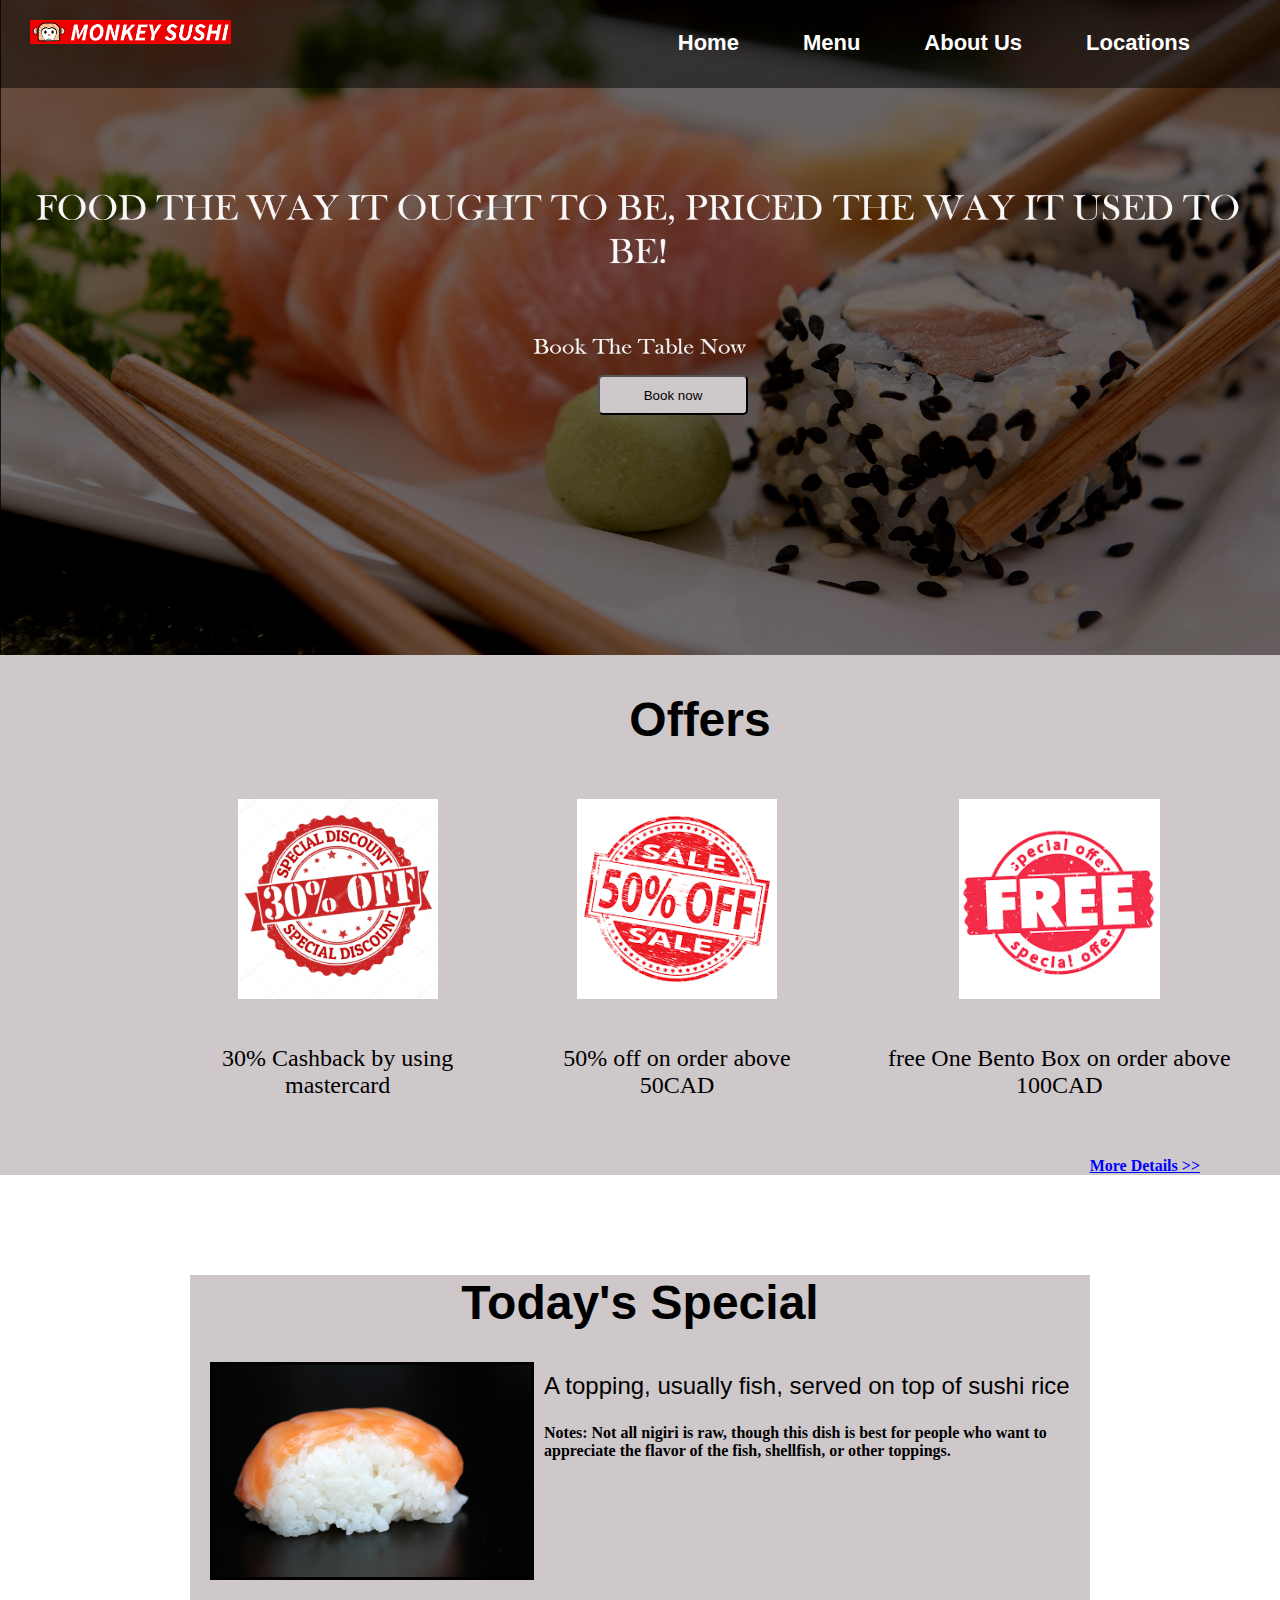
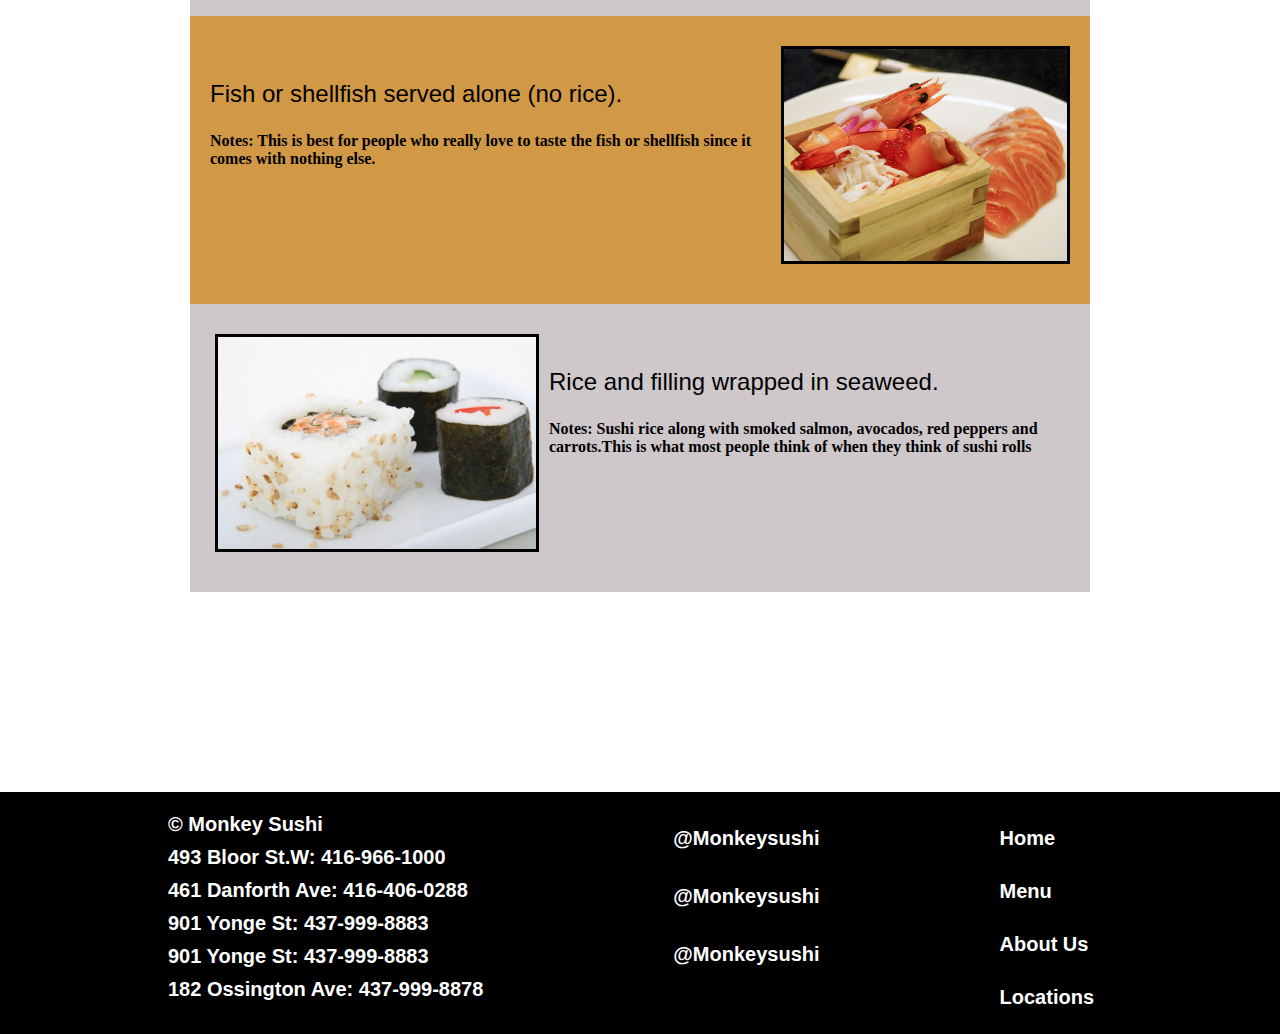
<file: Group_Final_Project/index.html>
<!DOCTYPE html>
<html lang="en">
    <head>
        <meta charset="UTF-8">
        <meta http-equiv="X-UA-Compatible" content="IE=edge">
        <meta name="viewport" content="width=device-width, initial-scale=1.0">
        <title>Document</title>
        <link rel="stylesheet" href="css/skeleton.css">
        <link rel="stylesheet" href="css/home.css">
        <script src="script/script.js"></script>
        <link rel="stylesheet" href="https://use.fontawesome.com/releases/v5.15.3/css/all.css" integrity="sha384-SZXxX4whJ79/gErwcOYf+zWLeJdY/qpuqC4cAa9rOGUstPomtqpuNWT9wdPEn2fk" crossorigin="anonymous">
        <link href="https://fonts.googleapis.com/icon?family=Material+Icons" rel="stylesheet">
    </head>
    <body>
        
        <div id="home">
                <header class="navigation">
                    <div class="Logo">
                        <img src="img/logo.jpg">
                    </div>
                    <nav>
                        <div class="nav-items">
                            <div class="nav-header">
                                <a href="index.html">Home</a>
                                <a href="menu.html">Menu</a>
                                <a href="about.html">About Us</a>
                                <a href="locations.html">Locations</a>
                            </div> 
                        </div>
                        <a class='material-icons' id="toggle"></a>
                    </nav>
                </header>
            <div id="booking">
                <input type="submit" value="Book now" id="registration" height="50px">
            </div>
        </div>
        <main>
            <div id='overlay'>
                <a class='material-icons' id="close">close</a>
                <h1>Registration Form</h1>
                    <div id="form">
                        <form>
                            <label for="name">Name:</label> 
                            <input type="text" name="name" id="name"> 
                            <label for="myEmail">E-mail:</label> 
                            <input type="text" name="myEmail" id="myEmail"> 
                            <label for="numberPerson">Persons:</label> 
                            <input type="number" name="numberPerson" id="numberPerson" >
                            <label for="date">Date: </label>
                            <input type="date" name="date" id="date">
                            <label for="time">Time: </label>
                            <input type="time" name="time" id="time">
                            <label for="occasion">Occasion: </label>
                            <input type="text" name="occasion" id="occasion">
                            <label for="mobile">Mobile Number: </label>
                            <input type="tel" name="phone" id="phone" pattern="[0-9]{3}-[0-9]{3}-[0-9]{4}" required placeholder="format: 555-555-5555">
                            <div id="button">
                                <input id="btn" type="reset" value="Reset">
                                <input id="submit" type="submit" value="Submit">
                            </div>
                        </form>
                    </div>
            </div>     
            
            <section id="offer">
                <h1>Offers</h1>
                <ul>
                    <section id="offer1">
                        <!--https://www.google.com/search?q=30%25+images&tbm=isch&chips=q:30+images,online_chips:discount:t-uyqU-9SnY%3D&client=firefox-b-d&hl=en&sa=X&ved=2ahUKEwik-PGV4ozwAhVKYisKHe3LCIYQ4lYoBHoECAEQIA&biw=1349&bih=626#imgrc=s0zH-izLwnqbBM-->
                        <li><img src="img/30%25.jpg" alt="30%.jpg" height="200px"></li>
                        <li>30% Cashback by using mastercard</li>
                    </section>
                    <section id="offer2">
                        <!--https://www.google.com/search?q=50%25+images&tbm=isch&hl=en&chips=q:50%25+images,online_chips:sale:Nu5_Eytextw%3D&client=firefox-b-d&sa=X&ved=2ahUKEwiGjq_M4ozwAhVLi0sFHZ8iC2kQ4lYoBHoECAEQHg&biw=1349&bih=626#imgrc=RW34GFxPz2AvWM-->
                        <li><img src="img/50%25.png" alt="50%.png" height="200px"></li>
                        <li>50% off on order above 50CAD</li>
                    </section>
                    <section id="offer3">
                        <!--https://www.google.com/search?q=free+offer+images&tbm=isch&ved=2ahUKEwio0aKar-nvAhUPTCsKHfENCzAQ2-cCegQIABAA&oq=free+offer+images&gs_lcp=CgNpbWcQAzICCAAyBggAEAgQHjoGCAAQBxAeOgUIABCxAzoICAAQBxAFEB46CAgAEAgQBxAeUL3JA1j83wNglOEDaABwAHgAgAHZAYgBkwuSAQYwLjEwLjGYAQCgAQGqAQtnd3Mtd2l6LWltZ8ABAQ&sclient=img&ei=WTJsYOjAKI-YrQHxm6yAAw&bih=626&biw=1366&client=firefox-b-d#imgrc=Kad9pTjhO8tWKM-->
                        <li><img src="img/free.jpg" alt="free.jpg" height="200px"></li>
                        <li>free One Bento Box on order above 100CAD</li>
                    </section>
                </ul>
                <h6><a href="https://www.skipthedishes.com/?search=monkey+sushi">More Details >></a></h6>
            </section>
            <div id="dishes">
                <h1>Today's Special</h1>
                <section id="dish1">
                    <!--https://pixabay.com/photos/nigiri-sushi-salmon-japan-japanese-5425623/-->                   
                    <img src="img/dish1-1.jpg" alt="asianCucumber.jpg" height="200px">
                    <p>
                        A topping, usually fish, served on top of sushi rice
                    </p>
                    <h3>Notes: Not all nigiri is raw, though this dish is best for people who want to appreciate the flavor of the fish, shellfish, or other toppings.</h3>
                </section>
                <section id="dish2">
                    <!--https://pixabay.com/photos/sashimi-salmon-fish-ikura-food-1787626/-->
                    <img src="img/dish2-2.jpg" alt="asianCucumber.jpg" height="200px">
                    <p>
                        Fish or shellfish served alone (no rice).
                    </p>
                    <h3>Notes: This is best for people who really love to taste the fish or shellfish since it comes with nothing else.</h3>
                </section>
                <section id="dish3">
                    <!--https://pixabay.com/photos/asian-cucumber-dish-fish-food-1239271/-->
                    <img src="img/dish3-3.jpg" alt="asianCucumber.jpg" height="200px">
                    <p>
                        Rice and filling wrapped in seaweed.
                    </p>
                    <h3>Notes: Sushi rice along with smoked salmon, avocados, red peppers and carrots.This is what most people think of when they think of sushi rolls</h3>
                </section>
            </div>
        </main>
        <footer>
            <div class="footer">
                <div class="info">
                    <ul class="nav-footer">
                        <li><a> &copy; Monkey Sushi </a></li>
                        <li> <a href="tel:888-555-5555">493 Bloor St.W: 416-966-1000</a></li>
                        <li> <a href="tel:888-555-5555">461 Danforth Ave: 416-406-0288</a></li>
                        <li> <a href="tel:888-555-5555">901 Yonge St: 437-999-8883</a> </li>
                        <li> <a href="tel:888-555-5555">901 Yonge St: 437-999-8883</a></li>
                        <li> <a href="tel:888-555-5555">182 Ossington Ave: 437-999-8878</a></li>
                    </ul>
                </div>
                <div class="social-btn">
                    <div class="social-btn-item">
                        <a class="fab fa-facebook"></a>
                        <a href="">@Monkeysushi</a>
                    </div>
                    <div class="social-btn-item">
                        <a class="fab fa-instagram"></a>
                        <a href="">@Monkeysushi</a>
                    </div>
                    <div class="social-btn-item">
                        <a class="fab fa-twitter"> </a>
                        <a href="">@Monkeysushi</a>
                    </div>
                </div>
                <div class="links">
                    <div class="link-item">
                        <a class="fas fa-home"></a>
                        <a href="index.html">  Home</a>
                    </div>
                    <div class="link-item">
                        <a class="fas fa-clipboard-list"></a>
                        <a href="menu.html">  Menu</a>
                    </div>
                    <div class="link-item">
                        <a class="fas fa-info-circle"></a>
                        <a href="about.html">  About Us</a>
                    </div>
                    <div class="link-item">
                        <a class="fas fa-map-marker-alt"></a>
                        <a href="locations.html">  Locations</a>
                    </div>
                </div>
            </div>
        </footer>
    </body>
</html>
</file>
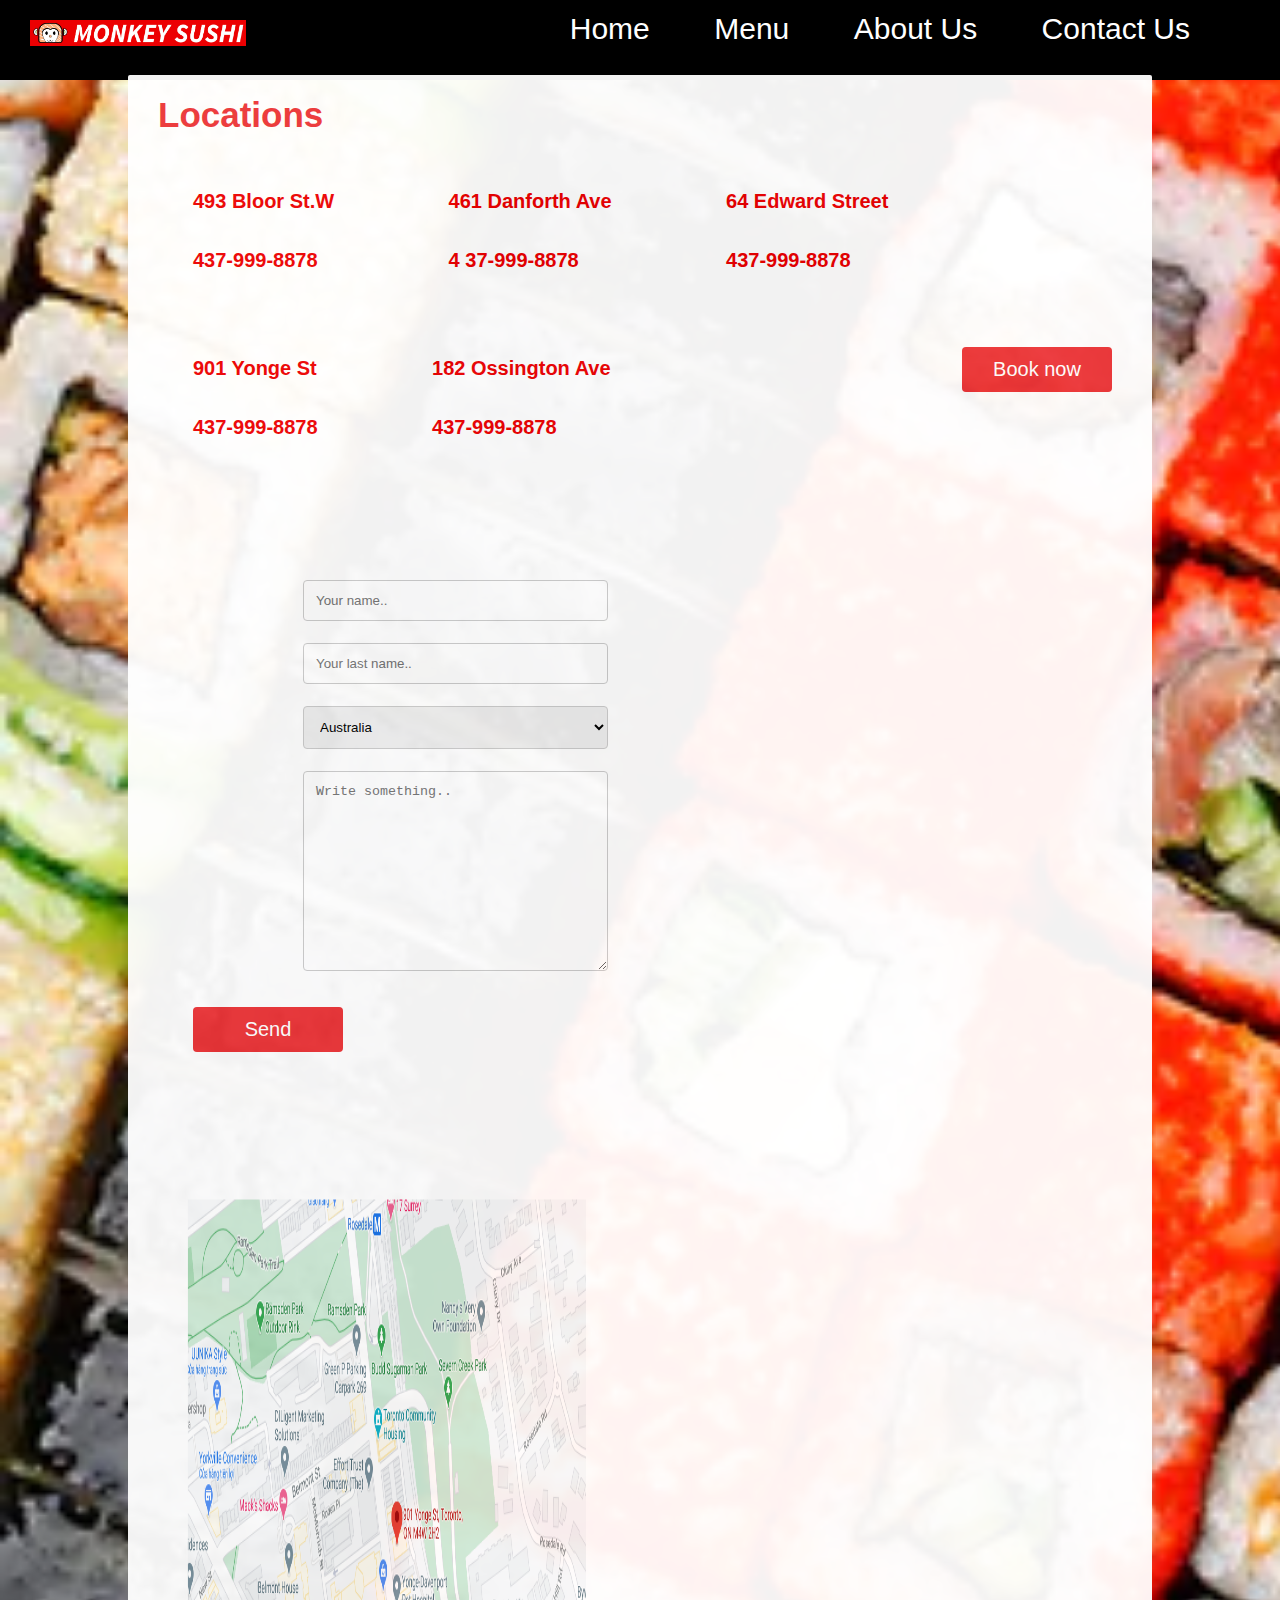
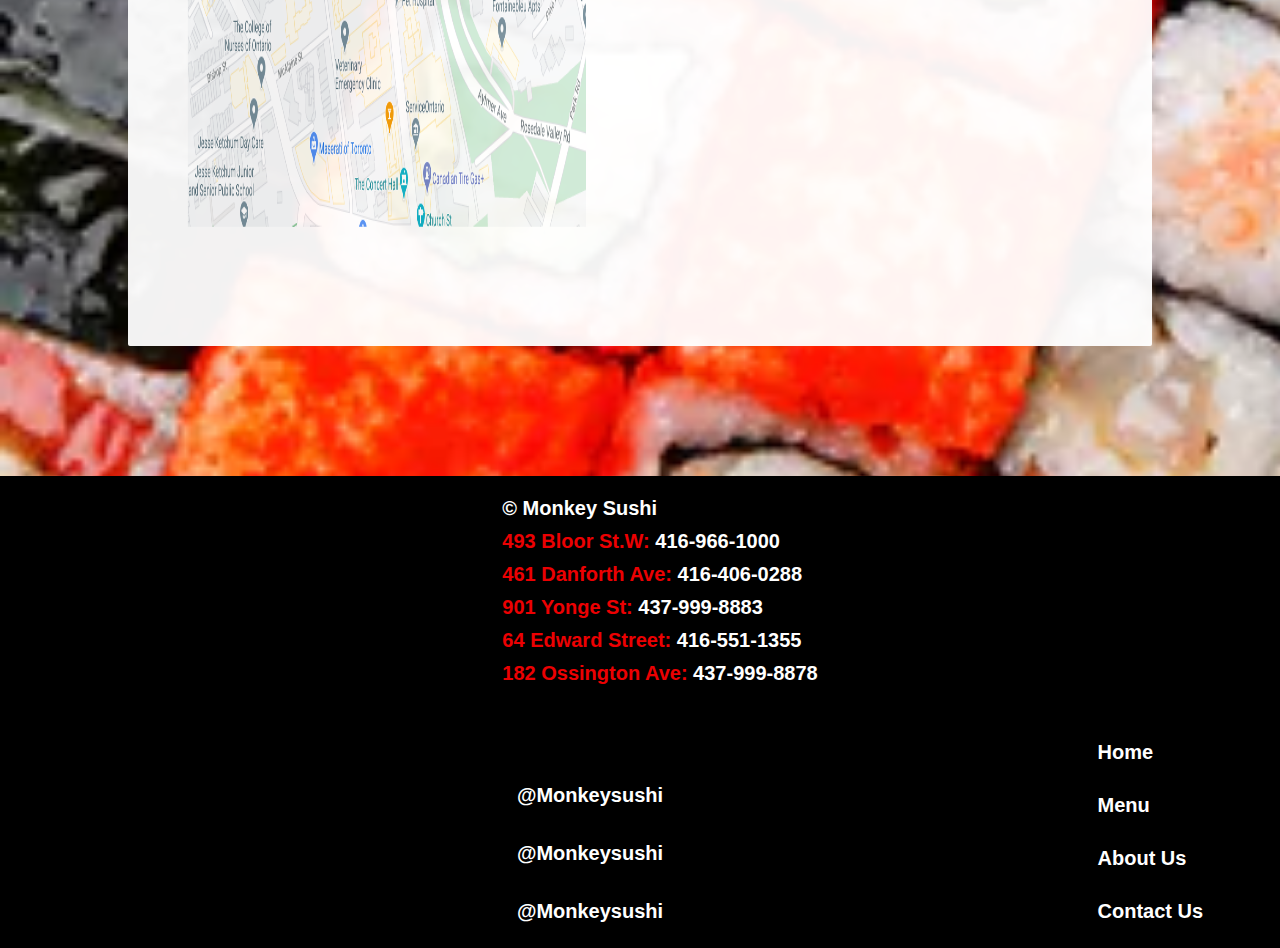
<file: Group_Final_Project/contact.html>
<!DOCTYPE html>
<html lang="en">

<head>
    <meta charset="UTF-8">
    <meta http-equiv="X-UA-Compatible" content="IE=edge">
    <meta name="viewport" content="width=device-width, initial-scale=1.0">
    <title>Document</title>
    <link rel="stylesheet" href="css/style.css">
    <link rel="stylesheet" href="https://use.fontawesome.com/releases/v5.15.3/css/all.css" integrity="sha384-SZXxX4whJ79/gErwcOYf+zWLeJdY/qpuqC4cAa9rOGUstPomtqpuNWT9wdPEn2fk" crossorigin="anonymous">
</head>

<body>
    <header class="navigation">
        <nav>
            <div class="Logo">
                <img src="img/logo.jpg">
            </div>
            <div class="nav-items">
                <div class="nav-header">
                    <a href="index.html">Home</a>
                    <a href="menu.html">Menu</a>
                    <a href="about.html">About Us</a>
                    <a href="contact.html">Contact Us</a>
                </div>

            </div>
        </nav>
    </header>
    <main>
        <div class="wrapper">
            <div class="item-1">
                <p class="locations">Locations</p>
                <div class="item-col">

                    <a class="fas fa-map-marker-alt"> <span>  493 Bloor St.W</span> </a>
                    <a class="fas fa-phone"> <span class="phonenumber"> 437-999-8878</span> </a>

                    <i class="far fa-envelope"></i>



                </div>

                <div class="item-col">

                    <a class="fas fa-map-marker-alt"><span>  461 Danforth Ave</span> </a>
                    <a class="fas fa-phone"><span class="phonenumber">4 37-999-8878</span></a>
                    <i class="far fa-envelope"></i>



                </div>
                <div class="item-col">

                    <a class="fas fa-map-marker-alt"><span>  64 Edward Street</span> </a>
                    <a class="fas fa-phone"> <span class="phonenumber"> 437-999-8878</span></a>
                    <i class="far fa-envelope"></i>



                </div>
                <div class="item-col">

                    <a class="fas fa-map-marker-alt"><span>  901 Yonge St</span> </a>
                    <a class="fas fa-phone"> <span class="phonenumber"> 437-999-8878</span></a>
                    <i class="far fa-envelope"></i>


                </div>
                <div class="item-col">

                    <a class="fas fa-map-marker-alt"><span>  182 Ossington Ave</span> </a>
                    <a class="fas fa-phone"><span class="phonenumber">437-999-8878</span> </a>
                    <i class="far fa-envelope"></i>



                </div>
                <button class="btn-1"> Book now </button>

            </div>
            <div class="clearfix"></div>

            <div class="item-2">
                <div class="item-col-2">
                    <form action="/action_page.php">
                        <label for="fname">First Name</label>
                        <input type="text" id="fname" name="firstname" placeholder="Your name..">

                        <label for="lname">Last Name</label>
                        <input type="text" id="lname" name="lastname" placeholder="Your last name..">

                        <label for="country">Country</label>
                        <select id="country" name="country">
                          <option value="australia">Australia</option>
                          <option value="canada">Canada</option>
                          <option value="usa">USA</option>
                        </select>

                        <label for="subject">Subject</label>
                        <textarea id="subject" name="subject" placeholder="Write something.." style="height:200px"></textarea>
                        <button class="btn-2"> Send </button>
                </div>
                <div class="item-col-2">
                    <img src="img/location1.png">
                    <a class="fab fa-facebook"></a>
                    <a class="fab fa-instagram"></a>
                    <a class="fab fa-twitter"> </a>
                </div>



            </div>
        </div>




    </main>
    <footer>

        <div class="info">



            <ul class="nav-footer">
                <li><a> &copy; Monkey Sushi </a></li>
                <li>
                    <a href="tel:888-555-5555"> <span> 493 Bloor St.W:</span> 416-966-1000</a>
                </li>
                <li> <a href="tel:888-555-5555"><span>461 Danforth Ave: </span> 416-406-0288</a></li>
                <li>
                    <a href="tel:888-555-5555"> <span> 901 Yonge St:</span> 437-999-8883</a>
                </li>
                <li>
                    <a href="tel:888-555-5555"> <span> 64 Edward Street:</span> 416-551-1355</a>
                </li>
                <li>
                    <a href="tel:888-555-5555"> <span>182 Ossington Ave:</span> 437-999-8878</a>
                </li>
            </ul>

        </div>
        <div class="social-btn">
            <div class="social-btn-item">
                <a class="fab fa-facebook"></a>
                <a href="">@Monkeysushi</a>
            </div>
            <div class="social-btn-item">
                <a class="fab fa-instagram"></a>
                <a href="">@Monkeysushi</a>
            </div>
            <div class="social-btn-item">
                <a class="fab fa-twitter"> </a>
                <a href="">@Monkeysushi</a>
            </div>


        </div>
        <div class="links">

            <div class="link-item">
                <a class="fas fa-home"></a>
                <a href="index.html">  Home</a>
            </div>
            <div class="link-item">
                <a class="fas fa-clipboard-list"></a>
                <a href="menu.html">  Menu</a>
            </div>
            <div class="link-item">
                <a class="fas fa-info-circle"></a>
                <a href="about.html">  About Us</a>
            </div>
            <div class="link-item">
                <a class="fas fa-map-marker-alt"></a>
                <a href="contact.html">Contact Us</a>

            </div>

        </div>

    </footer>

</body>



</html>
</file>
<file: Group_Final_Project/css/skeleton.css>
body {
    margin: 0;
    box-sizing: border-box;
}

header {
/*    background-color: black;*/
    top: 0;
    width: 100%;
    display: table;
    height: 80px;
    float: left;
}

footer {
    background-color: black;
    width: 100%;
    font-family: 'Gill Sans', 'Gill Sans MT', Calibri, 'Trebuchet MS', sans-serif;
    text-align: center;
    clear: left;
}

.footer {
    display: flex;
    margin: auto;
    width: 80%;
    padding-bottom: 10px;
    clear: left;
}

header img {
    padding-top: 20px;
    width: 40%;
}

.Logo {
    padding-left: 30px;
    max-width: 400px;
    display: table-cell;
    align-items: center;
}

.nav-items {
    padding-right: 30px;
    display: table-cell;
    align-items: center;
    float: right;
}

.nav-header {
    display: block;
}

.nav-header a {
    font-weight: 600;
    font-size: 22px;
    color: white;
    text-decoration: none;
    padding-right: 60px;
    font-family: 'Gill Sans', 'Gill Sans MT', Calibri, 'Trebuchet MS', sans-serif;
}

.nav-header a:hover {
    color: red;
}

.social-btn {
    padding: 0 150px;
    padding-bottom: 25px;
}

.links {
    padding-top: 20px;
}

.social-btn-item .fab {
    font-size: 30px;
    color: #ffffff;
    align-items: center;
}

.link-item .fas {
    font-size: 20px;
    color: #ffffff;
    text-align: center;
}

.social-btn-item a {
    text-decoration: none;
    color: #ffffff;
    padding-left: 20px;
    font-size: 20px;
    font-weight: 600;
}
.footer a:hover{
    color: red;
}
.social-btn-item {
    padding-top: 35px;
    display: flex;
    align-items: center;
}

.link-item {
    padding: 15px 0;
    display: flex;
    align-items: center;
    text-align: left;
}

.info a {
    display: block;
    text-decoration: none;
    color: #ffffff;
    font-size: 20px;
    font-weight: 600;
}

.links a {
    text-decoration: none;
    color: #ffffff;
    font-size: 20px;
    font-weight: 600;
    text-align: center;
    padding-left: 15px;
}

.nav-footer {
    list-style-type: none;
    display: block;
    text-align: left;
}

.info li {
    padding: 5px 0;
}

.links li {
    padding: 10px 0;
}

main
{
    float: left;
    padding-bottom: 50px;
}

h1
{
    color: black;
    font-family: 'Gill Sans', 'Gill Sans MT', Calibri, 'Trebuchet MS', sans-serif;
    font-size: 3em;
    text-align: center;
}
h2
{
    font-family: 'Gill Sans', 'Gill Sans MT', Calibri, 'Trebuchet MS', sans-serif;
    font-size: 3em;
    text-align: left;
    padding-left: 20px;
}
h3
{
    font-size: 1em;
}
</file>
<file: Group_Final_Project/css/home.css>
a
{
    color: blue;
}
h6
{
    font-size: 1em;
    text-align: end;
    padding-right: 80px;
    color: blue;
}

main
{
    background-image: url(../img/mainimg2.jpg);
    background-size: 100% 100%;
    background-attachment: fixed;
    padding-bottom: 200px;
}

#dishes
{
    background-color: #cec8cb;
    min-width: 900px;
    max-width: 1280px;
    box-shadow: 50px,50px;
    margin-right: auto;
    margin-left: auto;
    margin-top: 100px;
    width: 70%;
}
#dish1
{
    display: block;
    background-color: #cec8cb;
    padding-bottom: 140px;
/*    padding-top: 50px;*/
}
#dish1 img
{
    float: left;
    margin-left: 20px;
    margin-right: 10px;
    border: 3px solid black;
    height: 212px;
}
#dish2
{
    display: block;
    background-color: #d19946;
    padding-top: 30px;
    padding-bottom: 120px;
    padding-left: 20px;
    padding-right: 10px;
/*    padding-top: 50px;*/
}
#dish2 img
{
    float: right;
    margin-left: 20px;
    margin-right: 10px;
    border: 3px solid black;
    height: 212px;
}
#dish3
{
    display: block;
    background-color: #cec8cb;
    padding-top: 30px;
    padding-bottom: 120px;
    padding-left: 5px;
    padding-right: 20px;
}
#dish3 img
{
    float: left;
    margin-left: 20px;
    margin-right: 10px;
    border: 3px solid black;
    height: 212px;
}
p
{
    font-family: 'Gill Sans', 'Gill Sans MT', Calibri, 'Trebuchet MS', sans-serif;
    font-size: 1.5em;
    text-align: justify;
    padding-right: 20px;
    padding-top: 10px;
}
#home
{
    background-image: url(../img/Nav%20img2.jpg);
    background-repeat: repeat;
    background-size: 100% 100%;
    height: 655px;
    clear: left;
}

#offer
{
    padding-top: 5px;
    padding-left: 120px;
    padding-right: auto;
    background-color: #cec8cb;
}
#offer ul
{
    display: flex;
    flex-direction: row;
}
#offer li
{
    list-style: none;
    padding: 20px;
    font-size: 1.5em;
    text-align: center;
}
#booking
{
    padding-top: 365px;
    padding-left: 598px;
    padding-right: auto;
    padding-bottom: auto;
}
#booking input[type="submit"]
{
    background-color: #cec8cb;
    width: 150px;
    height: 40px;   
    border-radius: 5px;
}
#button input[type="submit"]
{
    background-color: #cec8cb;
    width: 150px;
    height: 40px;   
    border-radius: 5px;
}
#button input[type="reset"]
{
    background-color: #cec8cb;
    width: 150px;
    height: 40px;   
    border-radius: 5px;
}

/* Pop-up table reservation */
:root
{ 
    --themecolor:rgb(8, 102, 153); 
    --duration:0.8s;
}

#button 
{
    display: flex;
    flex-direction: row;
    grid-column: 2/2;
}
#button input
{
    margin-left: 5px;
}
#close
{
    text-shadow: 1px 1px 8px black;
    color: white;
    cursor: pointer;
    float: right;
}
#form
{
    text-align: left;
    padding-left: 45px;
/*    padding: 25px;*/
}
form
{
    display: grid;
    grid-auto-columns: 200px auto 200px;
    background-color: ;
}
label
{
    color: white;
    margin-top: 10px;
    font-size: 1.5em;
    grid-column: 1/2;
    text-align: justify;
}
input
{     
    margin-top: 10px;
    width: 300px;
    grid-column: 2/2;
}
#overlay
{
    background-color: rgba(0,0,0,0.7);
    width:0;
    height:0;
    overflow: hidden;
    transition:var(--duration); 

    position:fixed;
    left:50%;
    top:50%;
    transform:translate(-50%, -50%);

    display:block;
    justify-content: center;
    align-items: center;
}
#overlay.showoverlay
{
    width:45%;
    height:75%;
    z-index: 1;
}

.showoverlay + #wrapper
{
    filter:blur(5px);
}
#overlay h1
{
    font-size:min(5vw, 5vh);
    color: white;
    text-align: center;
}
</file>
<file: Group_Final_Project/css/style.css>
* {
    box-sizing: border-box;
}

body {
    margin: 0;
    height: 100%;
    display: block;
    font-family: Arial, Helvetica, sans-serif;
    background-image: url("../img/bg.jpg");
    background-repeat: no-repeat;
    background-size: cover;
}

header {
    display: block;
    z-index: +99;
}

nav {
    background-color: #000000;
    overflow: hidden;
    position: fixed;
    top: 0;
    width: 100%;
    display: table;
    height: 80px;
    font-family: Arial, Helvetica, sans-serif;
}

footer {
    display: block;
    background-color: #000000;
    bottom: 0;
    width: 100%;
    text-align: center;
    position: relative;
}

header img {
    padding-top: 20px;
    width: 50%;
}

.Logo {
    padding-left: 30px;
    max-width: 400px;
    display: table-cell;
    align-items: center;
}

.nav-items {
    padding-right: 30px;
    display: table-cell;
    align-items: center;
    float: right;
}

.nav-header {
    display: block;
}

.nav-header a {
    font-size: 30px;
    color: white;
    text-decoration: none;
    margin-right: 60px;
}

.nav-header a:hover {
    color: #e25656;
    border-bottom: 2px solid #e25656;
}

.social-btn {
    display: inline-block;
    padding: 0 400px;
    padding-bottom: 25px;
}

.links {
    display: inline-block;
    padding-top: 20px;
}

.social-btn-item .fab {
    font-size: 40px;
    color: #ffffff;
    align-items: center;
}

.link-item .fas {
    font-size: 20px;
    color: #ffffff;
    text-align: center;
}

.social-btn-item a {
    text-decoration: none;
    color: #ffffff;
    padding-left: 20px;
    font-size: 20px;
    font-weight: 600;
}

.social-btn-item {
    padding-top: 35px;
    display: flex;
    align-items: center;
}

.link-item {
    padding: 15px 0;
    display: flex;
    align-items: center;
    text-align: left;
}

.info {
    display: inline-block;
}

.info a {
    display: block;
    text-decoration: none;
    color: #ffffff;
    font-size: 20px;
    font-weight: 600;
}

.links a {
    text-decoration: none;
    color: #ffffff;
    font-size: 20px;
    font-weight: 600;
    text-align: center;
    padding-left: 15px;
}

.nav-footer {
    list-style-type: none;
    display: block;
    text-align: left;
}

.info li {
    padding: 5px 0;
}

.links li {
    padding: 10px 0;
}

.wrapper {
    display: block;
    margin: auto;
    width: 80%;
    z-index: -1;
}

span {
    color: #EC0002;
    font-weight: bold;
    font-size: 20px;
}

main {
    display: block;
    padding-top: 50px;
    padding-bottom: 100px;
}

.item-col {
    display: inline-block;
    padding: 10px 40px;
    margin-left: 20px;
}

.item-col a {
    display: block;
}

.item-col .fas {
    font-size: 25px;
    padding: 15px 5px;
}

.item-col .far {
    font-size: 25px;
    padding: 15px 5px;
}

.item-1 {
    display: block;
}

.locations {
    padding-top: 20px;
    padding-left: 30px;
    font-size: 35px;
    font-weight: bolder;
    color: #ec3538;
    margin: 25px 0;
}

.wrapper {
    border-radius: 2px;
    margin-bottom: 30px;
    background-color: #ffffff;
    opacity: 95%;
}

.btn-1 {
    float: right;
    margin: 20px 40px;
    width: 150px;
    height: 45px;
    background-color: #ec3538;
    border-radius: 4px;
    display: block;
    text-decoration: none;
    border: none;
    margin-right: 40px;
    font-size: 20px;
    color: #ffffff;
}

.btn-2 {
    margin: 20px 40px;
    width: 150px;
    height: 45px;
    background-color: #ec3538;
    border-radius: 4px;
    display: block;
    text-decoration: none;
    border: none;
    margin-right: 40px;
    font-size: 20px;
    color: #ffffff;
}

.clearfix {
    overflow: auto;
}

.item-2 {
    margin-top: 40px;
}

.item-col-2 {
    padding: 40px 25px;
    display: inline-block;
}

.item-col-2 img {
    width: 50%;
    height: 750px;
}

input[type=text],
select,
textarea {
    display: block;
    width: 150%;
    padding: 12px;
    border: 1px solid #ccc;
    border-radius: 4px;
    box-sizing: border-box;
    margin-top: 6px;
    margin-bottom: 16px;
    resize: vertical;
}


/*HomePage*/
#chef
{
    float: left;
    margin-left: 20px;
    margin-right: 10px;
    border: 3px solid black;
    height: 312px;
}
#welcome
{
    background-color: ;
}
p
{
    font-family: 'Gill Sans', 'Gill Sans MT', Calibri, 'Trebuchet MS', sans-serif;
    font-size: 1.5em;
    text-align: justify;
    padding-right: 20px;
}
h1
{
    color: black;
    font-family: 'Gill Sans', 'Gill Sans MT', Calibri, 'Trebuchet MS', sans-serif;
    font-size: 3em;
    text-align: center;
}
h2
{
    font-family: 'Gill Sans', 'Gill Sans MT', Calibri, 'Trebuchet MS', sans-serif;
    font-size: 3em;
    text-align: left;
    padding-left: 20px;
}
h3
{
    font-size: 1em;
    text-align: end;
    padding-right: 50px;
    color: blue;
}
a
{
    color: blue;
}
#home
{
    background-image: url(../img/home2.jpg);
    background-repeat: repeat;
    background-size: 100% 100%;
    height: 700px;
    clear: left;
}

#offer
{
    padding-left: 50px;
    padding-right: auto;
}
#offer ul
{
    display: flex;
    flex-direction: row;
}
#offer li
{
    list-style: none;
    padding: 20px;
    font-size: 1.5em;
    text-align: center;
}
input[type="submit"]
{
    background-color: #E22C2C;
    width: 100px;
    height: 30px;
}
input[type="reset"]
{
    background-color: #E22C2C;
    width: 100px;
    height: 30px;
}



/* Pop-up table reservation */
:root{ /*pseudo-class -> html*/
            --themecolor:rgb(8, 102, 153);/*css variables start*/ 
            --duration:0.8s;
        }
#close
{
    text-shadow: 1px 1px 8px black;
    color:black;
    cursor: pointer;
}
#form
{
    text-align: left;
    padding-left: 200px;
}
form
{
    display: grid;
    grid-auto-columns: 150px auto 200px;
    background-color: ;
}
label
{
    color: white;
    margin-top: 10px;
    font-size: 1.5em;
    grid-column: 1/2;
    text-align: justify;
    
}
input
{     
    margin-top: 10px;
    width: 350px;
    grid-column: 2/2;
}
#overlay
{
    background-color: rgba(0,0,0,0.7);
/*    color: #ede;*/
    width:0;
    height:0;
    overflow: hidden;
    transition:var(--duration); 

    position:fixed;
    left:50%;
    top:50%;
    transform:translate(-50%, -50%);

    display:block;
    justify-content: center;
    align-items: center;
}
#overlay.showoverlay
{
    width:70%;
    height:95%;
    z-index: 1;
}

.showoverlay + #wrapper
{
    filter:blur(5px);
}
#overlay h1
{
    font-size:min(5vw, 5vh);
    color: white;
}
#toggle
{
    display: none;
}
small
{
    color: white;
}
</file>
